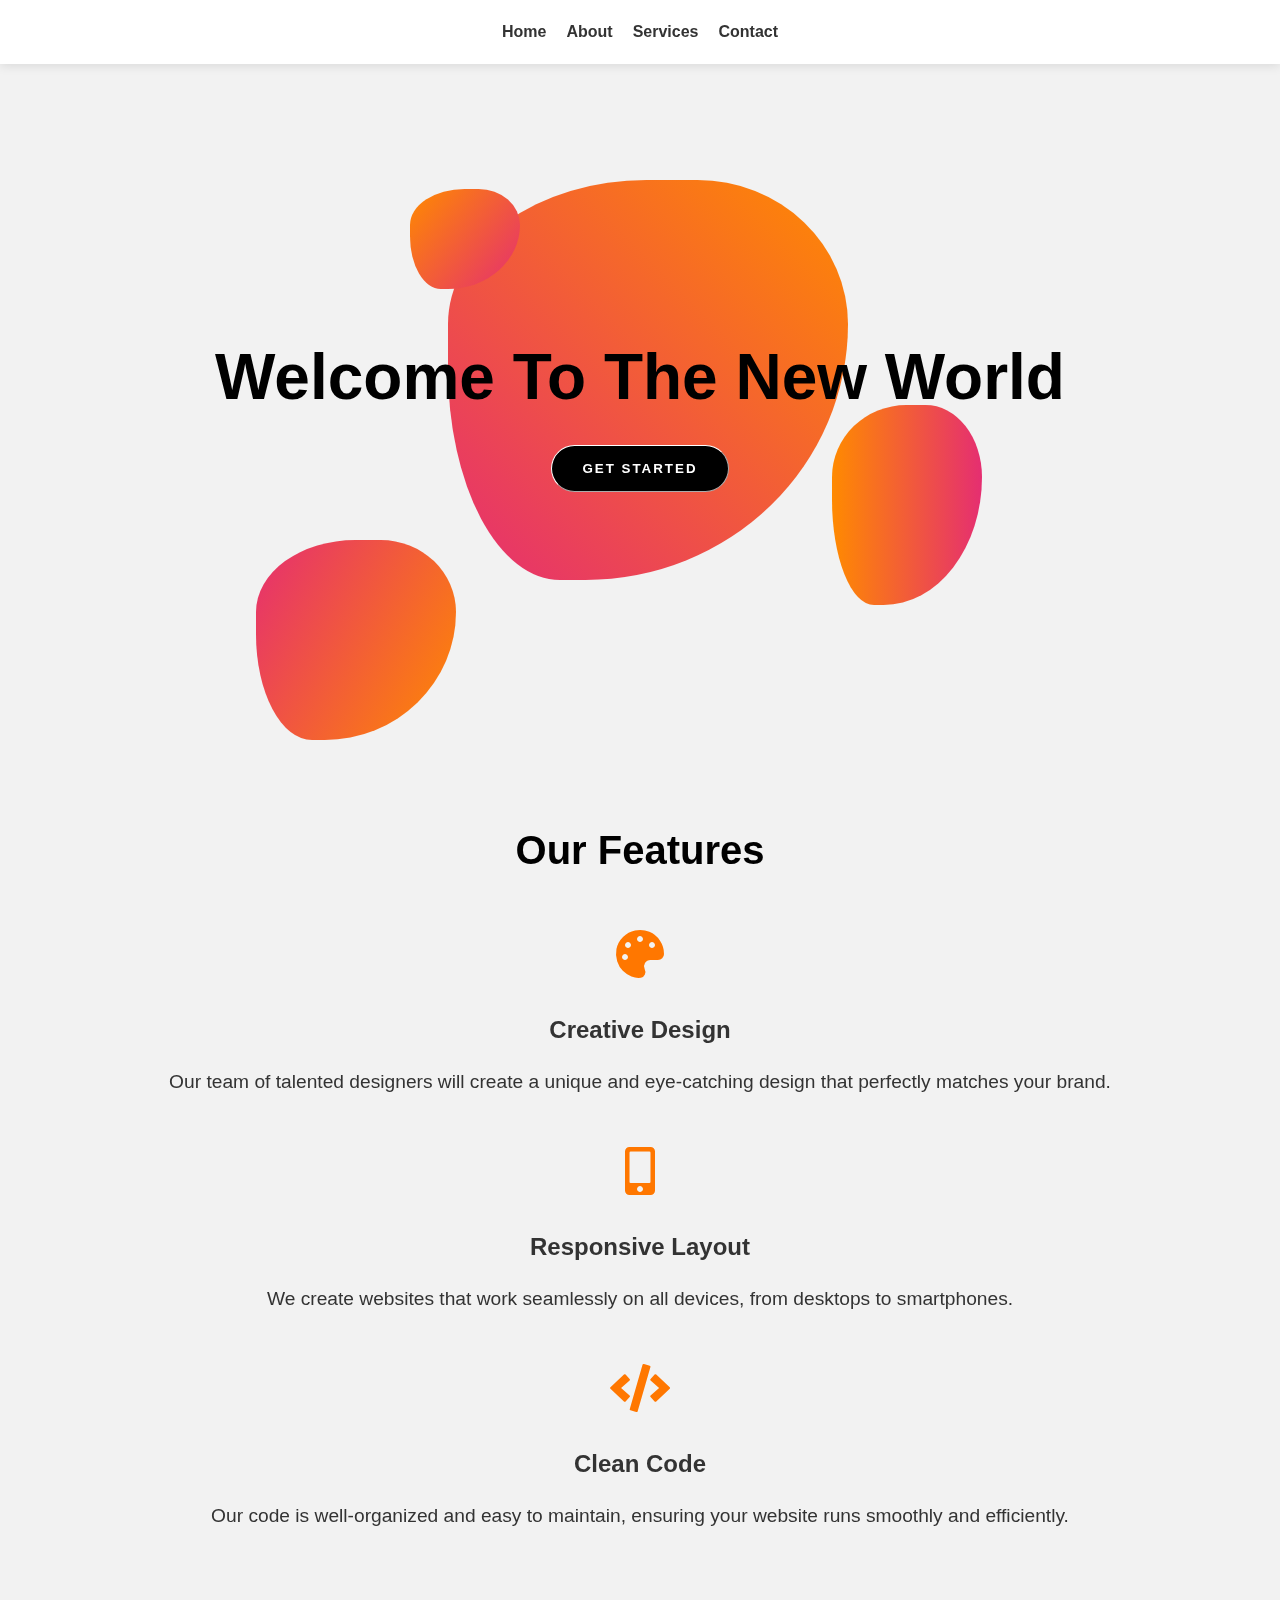
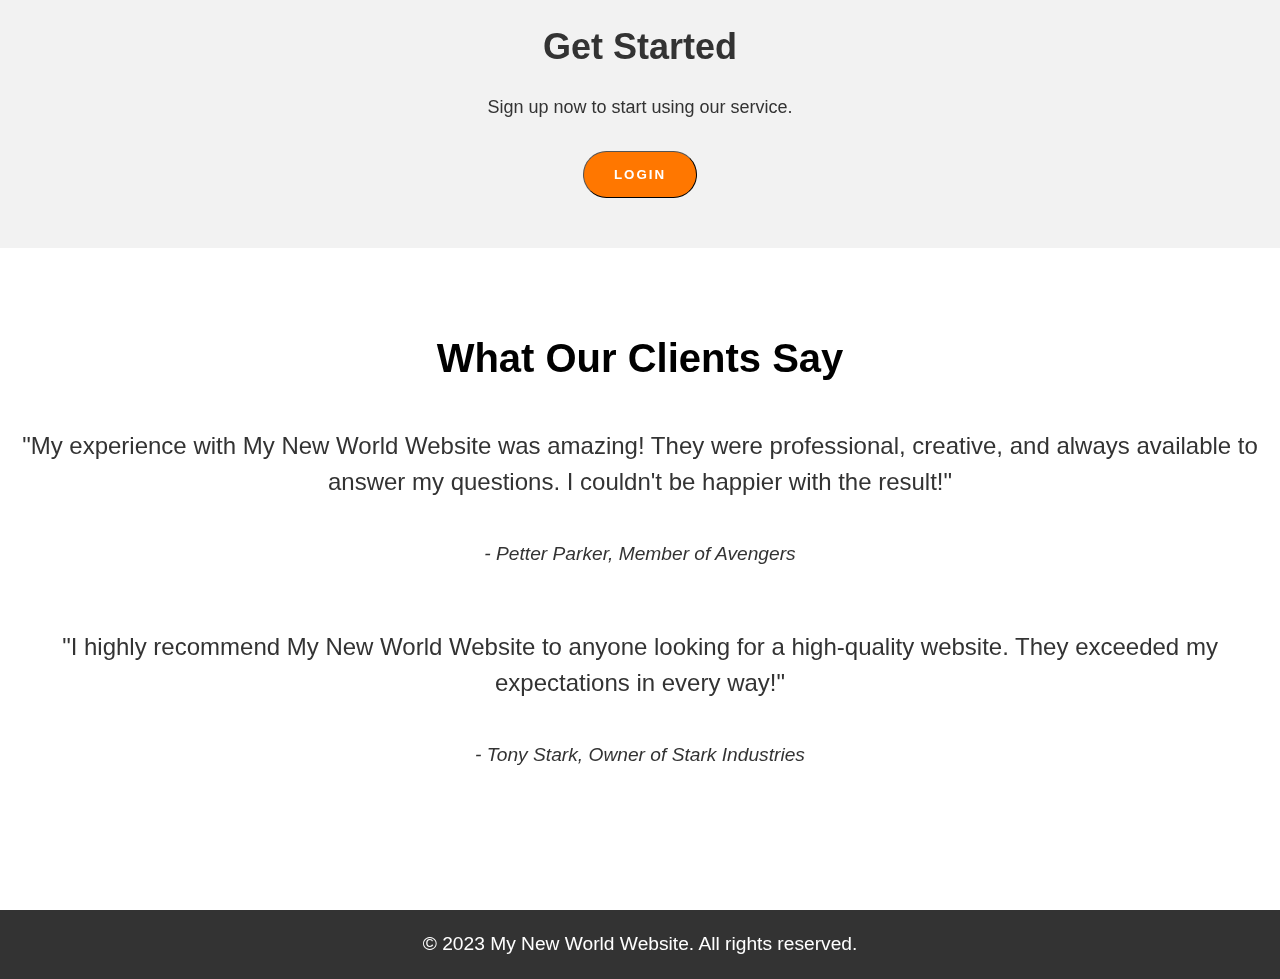
<file: index.html>
<!DOCTYPE html>
<html>
<head>
	<meta charset="utf-8">
	<title>New World</title>
	<link rel="icon" type="image/x-icon" href="Fav.ico">
	<link rel="stylesheet" href="https://cdnjs.cloudflare.com/ajax/libs/font-awesome/5.15.3/css/all.min.css">
	<link rel="stylesheet" type="text/css" href="style.css">
</head>
<body  style="scroll-behavior: smooth;">
	<header>
		<nav>
			<ul>
				<li><a href="#">Home</a></li>
				<li><a href="#">About</a></li>
				<li><a href="#">Services</a></li>
				<li><a href="#">Contact</a></li>
			</ul>
		</nav>
	</header>
	<div class="animate-1"></div>
	<div class="animate-2"></div>
	<div class="animate-3"></div>
	<div class="animate-4"></div>
   <section class="welcome">
	<div class="hero">
		<h1>Welcome To The New World</h1>
		<p>Where creativity meets technology</p>
		<a href="#get-started-section"><button class="cta">Get Started</button></a>
	  </div>
	  
	<section class="features">
		<h2>Our Features</h2>
		<div class="feature-box">
			<div class="feature-icon"><i class="fas fa-palette"></i></div>
			<h3>Creative Design</h3>
			<p>Our team of talented designers will create a unique and eye-catching design that perfectly matches your brand.</p>
		</div>
		<div class="feature-box">
			<div class="feature-icon"><i class="fas fa-mobile-alt"></i></div>
			<h3>Responsive Layout</h3>
			<p>We create websites that work seamlessly on all devices, from desktops to smartphones.</p>
		</div>
		<div class="feature-box">
			<div class="feature-icon"><i class="fas fa-code"></i></div>
			<h3>Clean Code</h3>
			<p>Our code is well-organized and easy to maintain, ensuring your website runs smoothly and efficiently.</p>
		</div>
	</section>

	<section id="get-started-section" class="get-started-section">
		<h2>Get Started</h2>
		<p>Sign up now to start using our service.</p>
		<form>
			<a href="Login/login.html"><button type="button" class="click" id="click">Login</button></a>
		</form>
	  </section>
	</section>

	<section class="clients">
		<h2>What Our Clients Say</h2>
		<div class="client">
			<p>"My experience with My New World Website was amazing! They were professional, creative, and always available to answer my questions. I couldn't be happier with the result!"</p>
			<p class="author">- Petter Parker, Member of Avengers</p>
		</div>
		<div class="client">
			<p>"I highly recommend My New World Website to anyone looking for a high-quality website. They exceeded my expectations in every way!"</p>
			<p class="author">- Tony Stark, Owner of Stark Industries</p>
		</div>
	</section>
	<footer>
		<p>&copy; 2023 My New World Website. All rights reserved.</p>
	</footer>
</body>
</html>
</file>
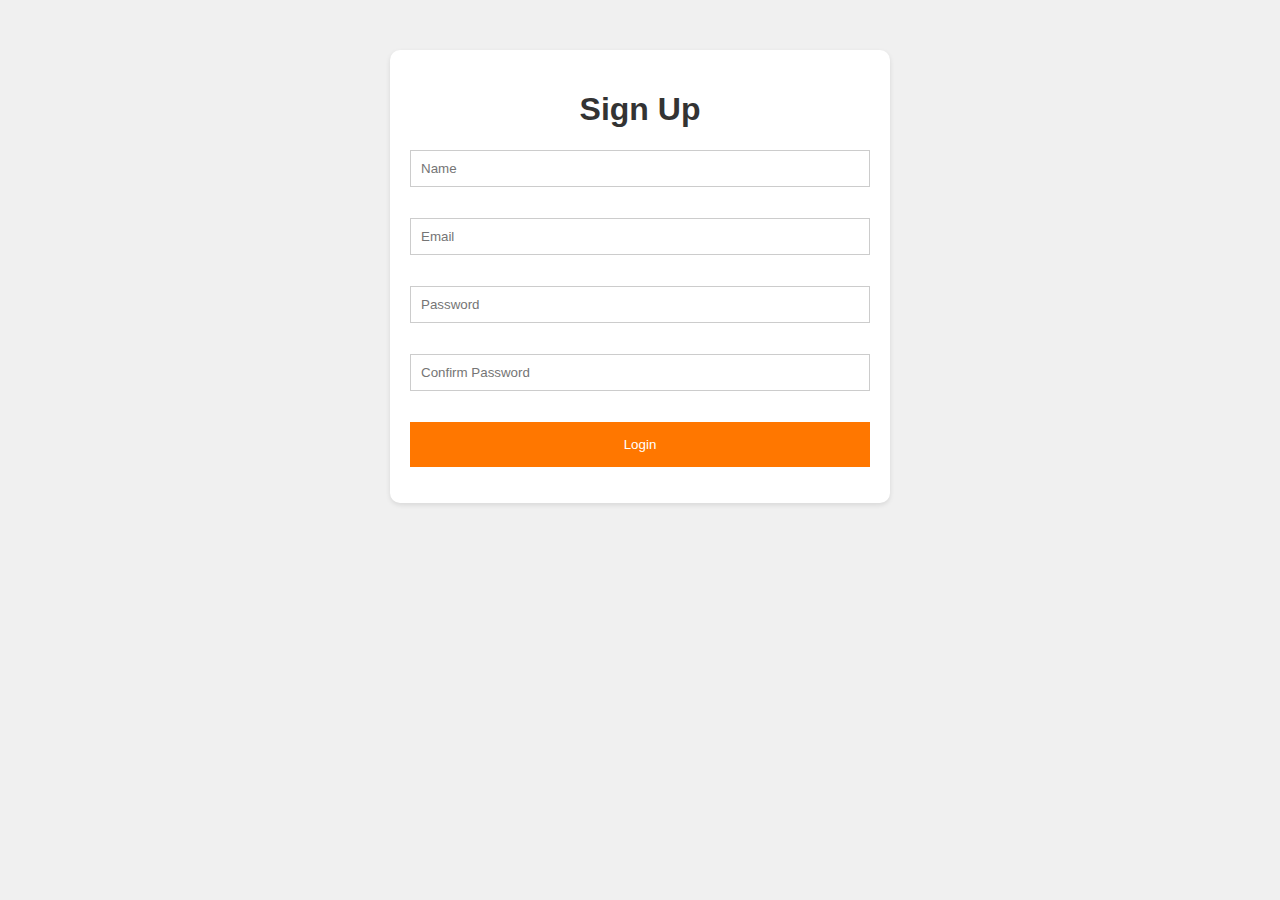
<file: Login/login.html>
<!DOCTYPE html>
<html>
<head>
</head>
<link rel="stylesheet" href="https://cdnjs.cloudflare.com/ajax/libs/font-awesome/5.15.3/css/all.min.css" />
<link rel="stylesheet" type="text/css" href="style.css">
<body>
<div class="container">
<h1>Sign Up</h1>
<form id="signup-form">
<p><input type="text" id="name" name="name" placeholder="Name"></p>
<p><input type="email" id="email" name="email" placeholder="Email"></p>
<p><input type="password" id="password" name="password" placeholder="Password"></p>
<p><input type="password" id="confirm-password" name="confirm-password" placeholder="Confirm Password"></p>
<p><a href="../index.html"><input type="submit" value="Login"></a></p>
</form>

<div id="error-message" class="error"></div>

<script src="script.js"></script>
</div>
</body>
</html>
</file>
<file: style.css>
* {
	box-sizing: border-box;
	margin: 0;
	padding: 0;
	scroll-behavior: smooth;
}

body {
	font-family: 'Roboto', sans-serif;
	font-size: 16px;
	line-height: 1.5;
	color: #333;
	background-color: #f2f2f2;
}

.animate-1 {
	position: absolute;	
	content: "";
	left: 35%;
	top: 20%;
	width: 400px;
	height: 400px;
	background: linear-gradient(45deg,#e52e71,#ff8a00);
	border-radius: 62% 47% 82% 35% / 45% 45% 80% 66%;
	will-change: border-radius, transform, opacity;
	animation: sliderShape 5s ease-in-out infinite;
	display: block;
	z-index: -1;
	-webkit-animation: sliderShape 5s linear infinite;
}
.animate-2 {
	position: absolute;
	content: "";
	left: 20%;
	top: 60%;
	width: 200px;
	height: 200px;
	background: linear-gradient(120deg,#e52e71,#ff8a00);
	border-radius: 62% 47% 82% 35% / 45% 45% 80% 66%;
	will-change: border-radius, transform, opacity;
	animation: sliderShape 5s ease-in-out infinite;
	display: block;
	z-index: -1;
	-webkit-animation: sliderShape 5s linear infinite;
}
.animate-3 {
	position: absolute;
	content: "";
	left: 65%;
	top: 45%;
	width: 150px;
	height: 200px;
	background: linear-gradient(270deg,#e52e71,#ff8a00);
	border-radius: 62% 47% 82% 35% / 45% 45% 80% 66%;
	will-change: border-radius, transform, opacity;
	animation: sliderShape 5s ease-in-out infinite;
	display: block;
	z-index: -1;
	-webkit-animation: sliderShape 5s linear infinite;
}
.animate-4 {
	position: absolute;
	content: "";
	left: 32%;
	top: 21%;
	width: 110px;
	height: 100px;
	background: linear-gradient(310deg,#e52e71,#ff8a00);
	border-radius: 62% 47% 82% 35% / 45% 45% 80% 66%;
	will-change: border-radius, transform, opacity;
	animation: sliderShape 5s ease-in-out infinite;
	display: block;
	z-index: -1;
	-webkit-animation: sliderShape 5s linear infinite;
}

  @keyframes sliderShape{
	0%,100%{
	border-radius: 42% 58% 70% 30% / 45% 45% 55% 55%;
	  transform: translate3d(0,0,0) rotateZ(0.01deg);
	}
	34%{
		border-radius: 70% 30% 46% 54% / 30% 29% 71% 70%;
	  transform:  translate3d(0,5px,0) rotateZ(0.01deg);
	}
	50%{
	  transform: translate3d(0,0,0) rotateZ(0.01deg);
	}
	67%{
	  border-radius: 100% 60% 60% 100% / 100% 100% 60% 60% ;
	  transform: translate3d(0,-3px,0) rotateZ(0.01deg);
	}
  }

header {
	background-color: #fff;
	box-shadow: 0px 2px 10px rgba(0, 0, 0, 0.1);
	padding: 20px;
	position: fixed;
	top: 0;
	left: 0;
	right: 0;
	z-index: 999;
}

nav ul {
	list-style: none;
	display: flex;
	justify-content: center;
	align-items: center;
}

nav ul li {
	margin: 0 10px;
}

nav ul li a {
	color: #333;
	text-decoration: none;
	font-weight: bold;
}

nav ul li a:hover {
	color: #ff7700;
}

.hero {
	display: flex;
	flex-direction: column;
	justify-content: center;
	align-items: center;
	height: calc(100vh - 80px);
}

.hero h1 {
	font-size: 4rem;
	text-align: center;
	margin-bottom: 20px;
	color: #000000;
}

.hero p {
	font-size: 1.5rem;
	text-align: center;
	margin-bottom: 40px;
	display: none;
}

.cta {
	text-decoration: none;
	background-color: #000000;
	color: #fff;
	border-color: white;
	border-width: 1px;
	padding: 15px 30px;
	border-radius: 30px;
	text-transform: uppercase;
	font-weight: bold;
	letter-spacing: 2px;
	transition: background-color 0.2s ease-in-out;
}

.cta:hover {
	background-color: #151515;
	border-color: transparent;
}

.features {
	text-align: center;
}

.features h2 {
	font-size: 2.5rem;
	margin-bottom: 40px;
	color: #000000;
}

.feature-box {
	display: flex;
	flex-direction: column;
	justify-content: center;
	align-items: center;
	margin-bottom: 40px;
}

.feature-icon {
	font-size: 3rem;
	margin-bottom: 20px;
	color: #ff7700;
}

.feature-box h3 {
	font-size: 1.5rem;
	margin-bottom: 20px;
}

.feature-box p {
	font-size: 1.2rem;
	line-height: 1.5;
	text-align: center;
}

.get-started-section {
	background-color: #f2f2f2;
	padding: 50px;
	text-align: center;
  }
  
  .get-started-section h2 {
	font-size: 36px;
	font-weight: bold;
	margin-bottom: 20px;
  }
  
  .get-started-section p {
	font-size: 18px;
	margin-bottom: 30px;
  }
  
  .get-started-section form {
	display: flex;
	flex-direction: column;
	align-items: center;
  }
  
  .get-started-section label {
	font-size: 18px;
	margin-bottom: 10px;
  }  
  .click {
	background-color: #ff7700;
	color: #fff;
	border-width: 1px;
	padding: 15px 30px;
	border-radius: 30px;
	text-transform: uppercase;
	font-weight: bold;
	letter-spacing: 2px;
	transition: background-color 0.2s ease-in-out;
}

.click:hover {
	background-color: #f07000;
	border-color: transparent;
}
.clients {
	background-color: #fff;
	padding: 80px 0;
	text-align: center;
}

.clients h2 {
	font-size: 2.5rem;
	margin-bottom: 40px;
	color: #000;
}

.client {
	display: flex;
	flex-direction: column;
	justify-content: center;
	align-items: center;
	margin-bottom: 40px;
}

.client p {
	font-size: 1.5rem;
	margin-bottom: 20px;
	line-height: 1.5;
}

.client .author {
	font-size: 1.2rem;
	font-style: italic;
	margin-top: 20px;
}

footer {
	background-color: #333;
	color: #fff;
	padding: 20px;
	text-align: center;
}

footer p {
	font-size: 1.2rem;
	line-height: 1.5;
}

@media screen and (max-width: 768px) {
	nav ul {
		flex-direction: column;
	}

	nav ul li {
		margin: 10px 0;
	}

	.hero h1 {
		font-size: 3rem;
	}

	.hero p {
		font-size: 1.2rem;
	}

	.features {
		padding: 40px 0;
	}

	.features h2 {
		font-size: 2rem;
		margin-bottom: 20px;
	}

	.feature-box h3 {
		font-size: 1.2rem;
		margin-bottom: 10px;
	}

	.feature-box p {
		font-size: 1rem;
		line-height: 1.5;
	}

	.clients h2 {
		font-size: 2rem;
		margin-bottom: 20px;
	}

	.client p {
		font-size: 1.2rem;
	}

	.client .author {
		font-size: 1rem;
	}

	footer p {
		font-size: 1rem;
	}
}
</file>
<file: Login/style.css>
*{
  box-sizing: border-box;
}

body {
  font-family: Arial;
  background-color: #f0f0f0;
}

.container {
  width: 500px;
  margin: 50px auto;
  background-color: white;
  padding: 20px;
  border-radius: 10px;
  box-shadow: 0 2px 5px rgba(0,0,0,0.1);
}

h1 {
  text-align: center;
  color: #333333;
}

input[type=text], input[type=password], input[type=email] {
  width: 100%;
  padding: 10px;
  margin-bottom: 15px;
  border: 1px solid #cccccc;
}

input[type=submit] {
  width: 100%;
  padding: 15px;
  background-color: #ff7700;
  color: white;
  border: none;
}

.error {
  color: red;
}
</file>
